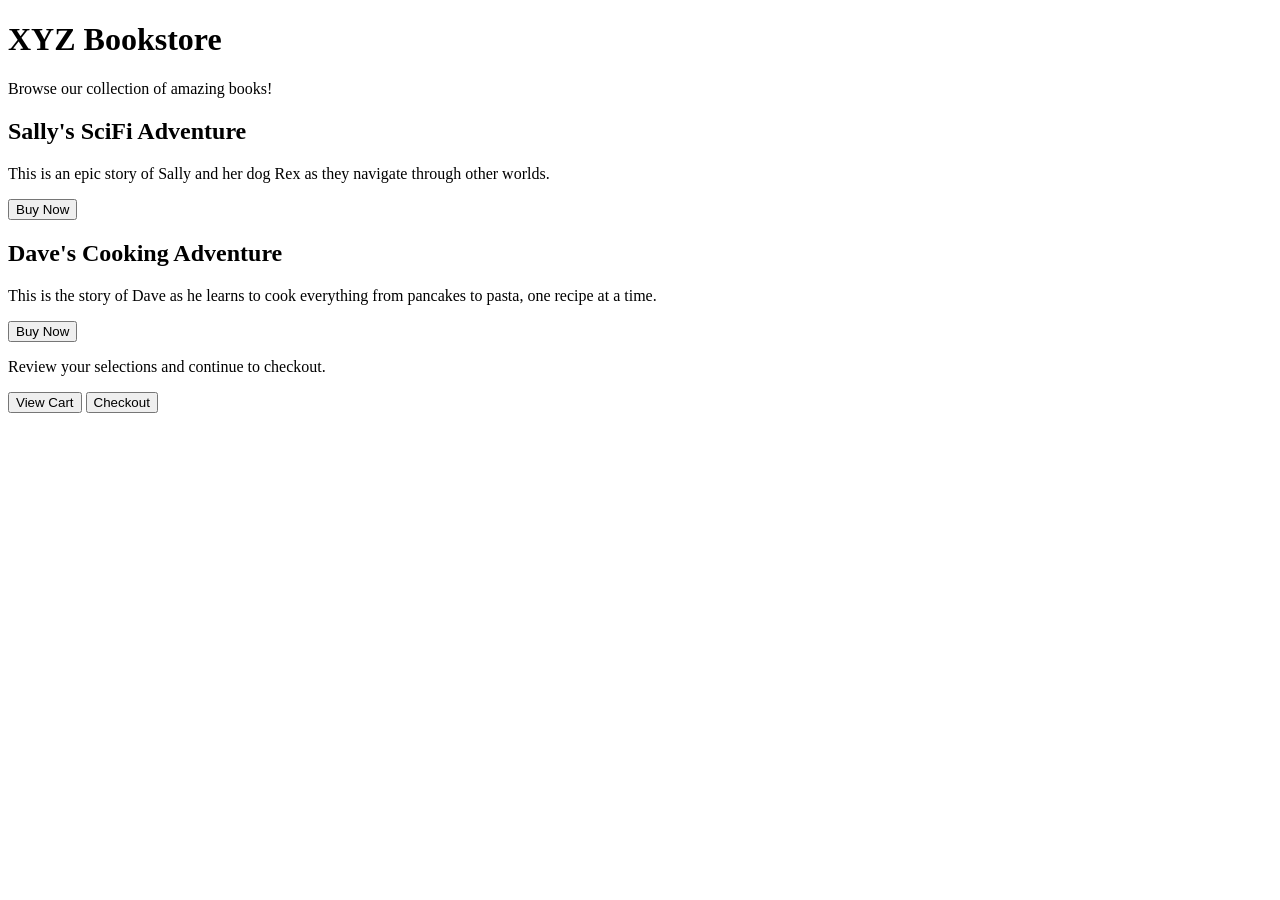
<file: 02-bookstore-page/index.html>
<!DOCTYPE html>
<html lang="en">
<head>
  <meta charset="UTF-8" />
  <title>XYZ Bookstore Page</title>
</head>

<body>
  <h1>XYZ Bookstore</h1>
  <p>Browse our collection of amazing books!</p>
  
  <div class="card-container">
    <div class="card" id="sally-adventure-book">
      <h2>Sally's SciFi Adventure</h2>
      <p>This is an epic story of Sally and her dog Rex as they navigate through other worlds.</p>
      <button class="btn">Buy Now</button>
    </div>
    
    <div class="card" id="dave-cooking-book">
      <h2>Dave's Cooking Adventure</h2>
      <p>This is the story of Dave as he learns to cook everything from pancakes to pasta, one recipe at a time.</p>
      <button class="btn">Buy Now</button>
    </div>
  </div>
  
  <p>Review your selections and continue to checkout.</p>
  
  <div class="btn-container">
    <button id="view-cart-btn" class="btn">View Cart</button>
    <button id="checkout-btn" class="btn">Checkout</button>
  </div>
</body>

</html>
</file>
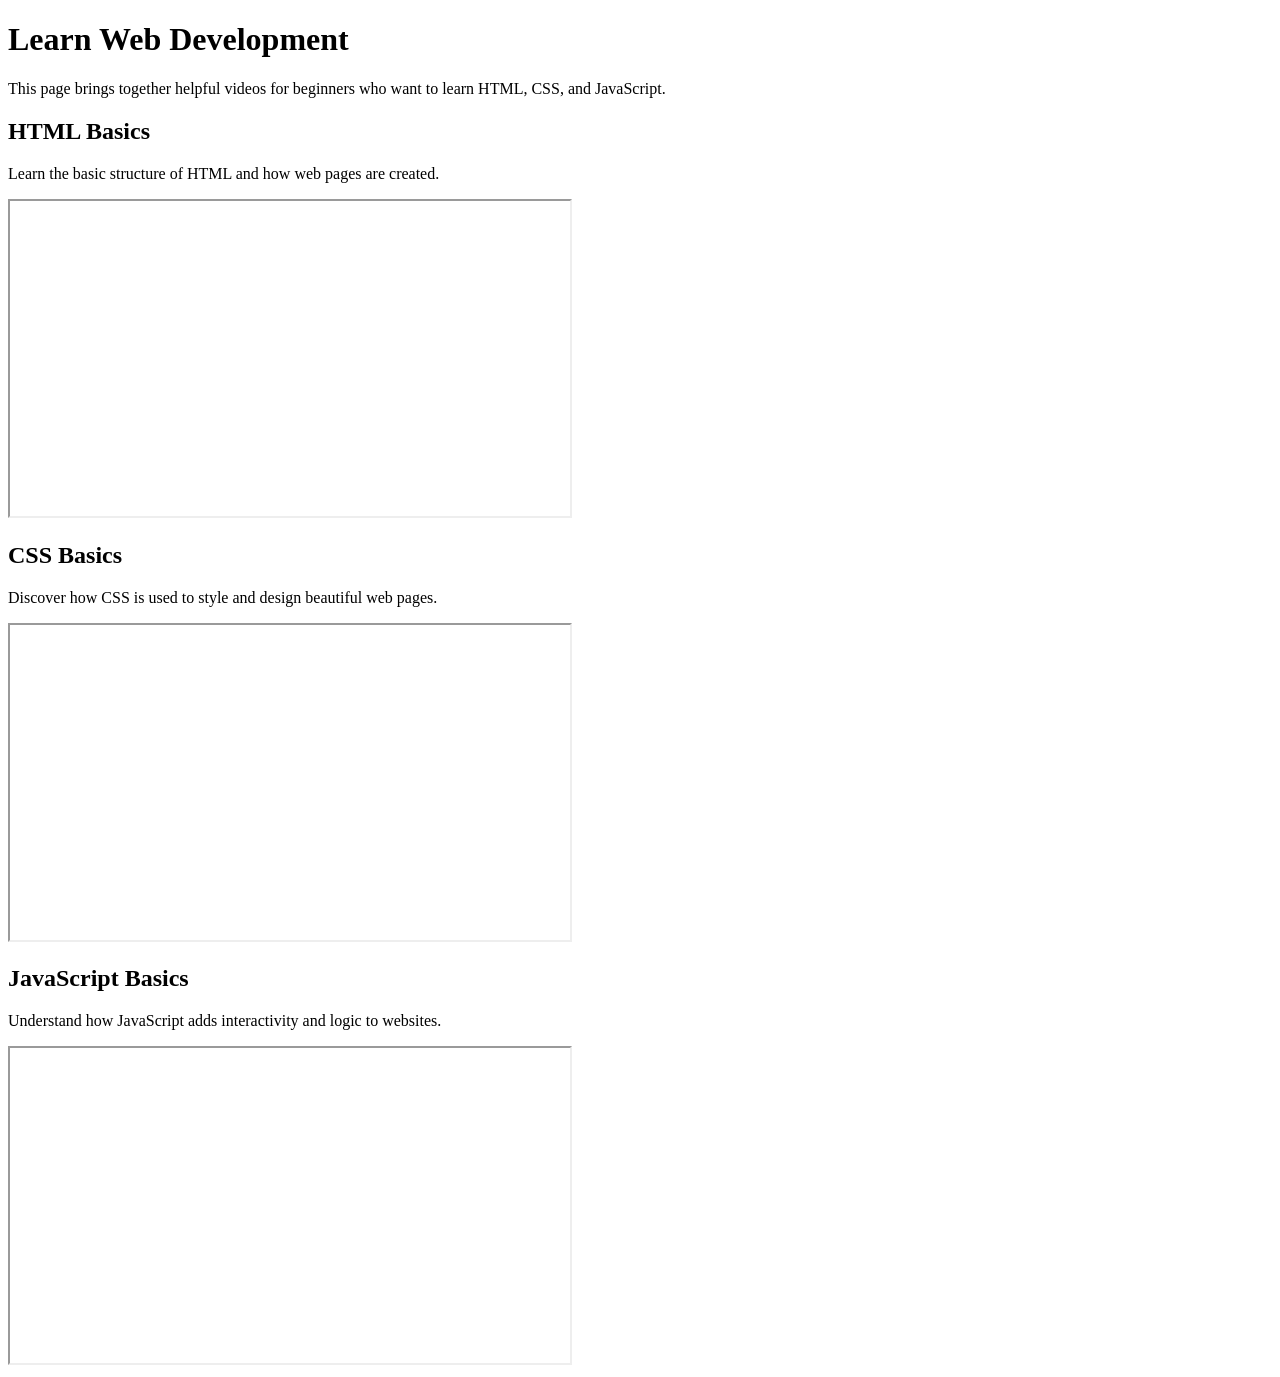
<file: 05-video-compilation/index.html>
<!DOCTYPE html>
<html lang="en">
  <head>
    <meta charset="UTF-8">
    <title>Video Compilation Page</title>
  </head>
  <body>
    <main>
      <h1>Learn Web Development</h1>

      <p>
        This page brings together helpful videos for beginners who want to learn HTML, CSS, and JavaScript.
      </p>

      <section>
        <h2>HTML Basics</h2>
        <p>Learn the basic structure of HTML and how web pages are created.</p>
        <iframe
          src="https://www.youtube.com/embed/kUMe1FH4CHE"
          title="HTML Basics Tutorial"
          height="315"
          width="560">
        </iframe>
      </section>

      <section>
        <h2>CSS Basics</h2>
        <p>Discover how CSS is used to style and design beautiful web pages.</p>
        <iframe
          src="https://www.youtube.com/embed/OXGznpKZ_sA"
          title="CSS Basics Tutorial"
          height="315"
          width="560">
        </iframe>
      </section>

      <section>
        <h2>JavaScript Basics</h2>
        <p>Understand how JavaScript adds interactivity and logic to websites.</p>
        <iframe
          src="https://www.youtube.com/embed/PkZNo7MFNFg"
          title="JavaScript Basics Tutorial"
          height="315"
          width="560">
        </iframe>
      </section>
    </main>
  </body>
</html>
</file>
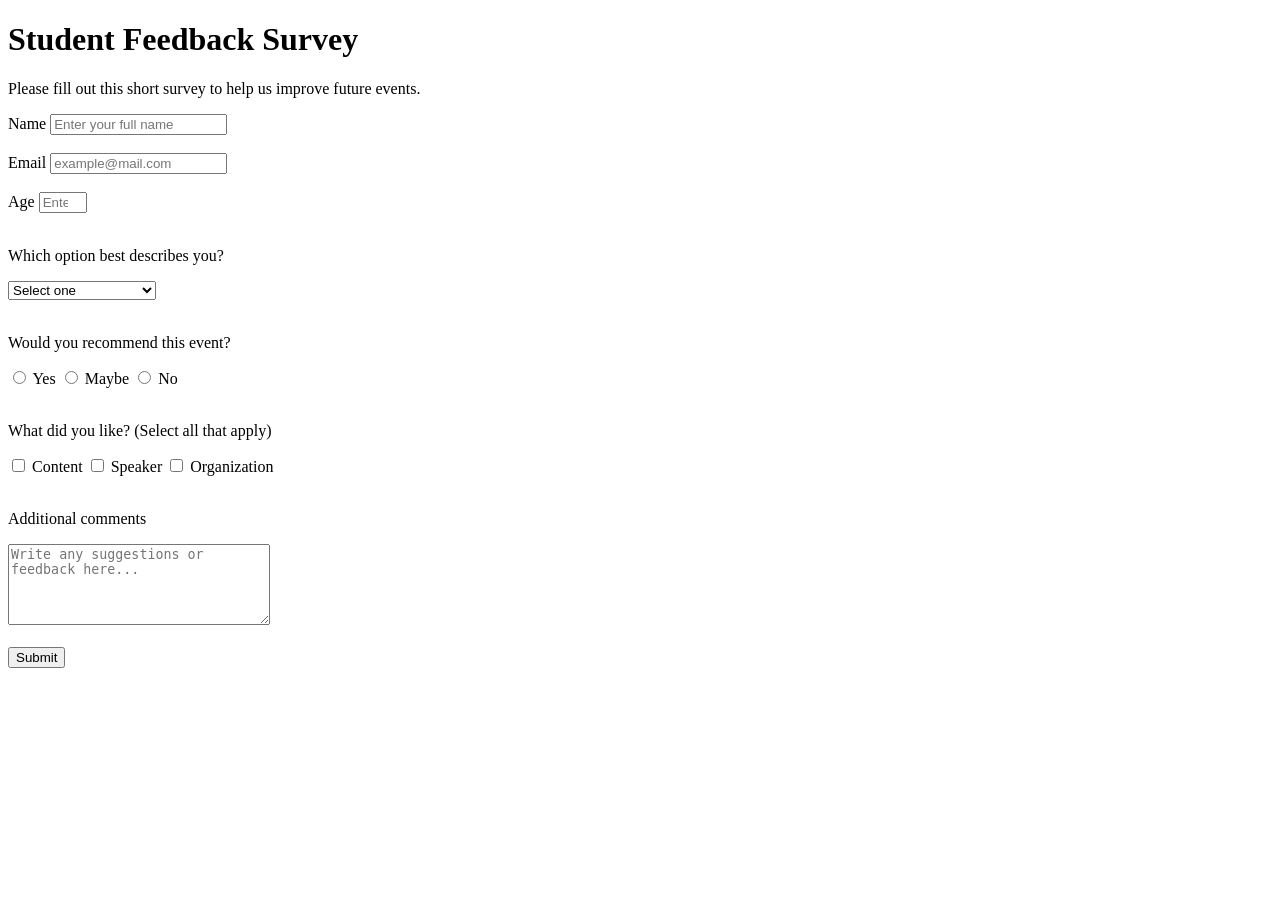
<file: 06-survey-form/index.html>
<!DOCTYPE html>
<html lang="en">
<head>
  <meta charset="UTF-8" />
  <title>Survey Form</title>
</head>

<body>

  <h1 id="title">Student Feedback Survey</h1>

  <p id="description">
    Please fill out this short survey to help us improve future events.
  </p>

  <form id="survey-form">

    <label id="name-label" for="name">Name</label>
    <input
      id="name"
      type="text"
      name="name"
      placeholder="Enter your full name"
      required
    />

    <br><br>

    <label id="email-label" for="email">Email</label>
    <input
      id="email"
      type="email"
      name="email"
      placeholder="example@mail.com"
      required
    />

    <br><br>

    <label id="number-label" for="number">Age</label>
    <input
      id="number"
      type="number"
      name="age"
      min="10"
      max="99"
      placeholder="Enter your age"
    />

    <br><br>

    <p>Which option best describes you?</p>

    <select id="dropdown" name="role">
      <option value="">Select one</option>
      <option value="student">Student</option>
      <option value="working">Working Professional</option>
    </select>

    <br><br>

    <p>Would you recommend this event?</p>

    <label>
      <input type="radio" name="recommend" value="yes" />
      Yes
    </label>

    <label>
      <input type="radio" name="recommend" value="maybe" />
      Maybe
    </label>

    <label>
      <input type="radio" name="recommend" value="no" />
      No
    </label>

    <br><br>

    <p>What did you like? (Select all that apply)</p>

    <label>
      <input type="checkbox" name="liked" value="content" />
      Content
    </label>

    <label>
      <input type="checkbox" name="liked" value="speaker" />
      Speaker
    </label>

    <label>
      <input type="checkbox" name="liked" value="organization" />
      Organization
    </label>

    <br><br>

    <p>Additional comments</p>

    <textarea
      name="comment"
      rows="5"
      cols="30"
      placeholder="Write any suggestions or feedback here..."
    ></textarea>

    <br><br>

    <button id="submit" type="submit">Submit</button>

  </form>

</body>
</html>
</file>
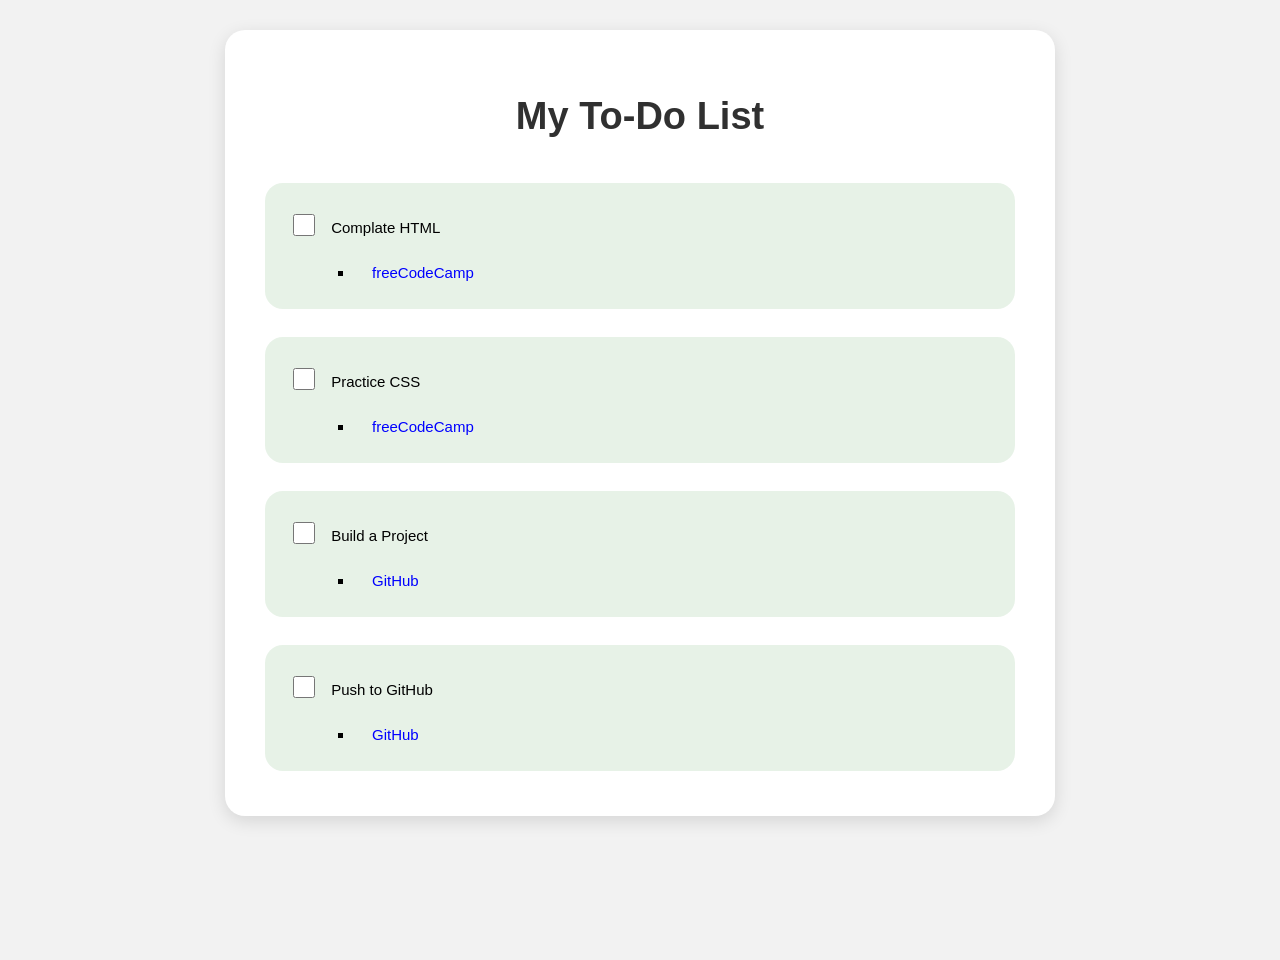
<file: 09-to-do-list/index.html>
<!DOCTYPE html>
<html lang="en">

<head>
    <meta charset="utf-8">
    <title>Styled To-Do List</title>

  <link rel="stylesheet" href="styles.css">
</head>

<body>
    <main class="todo-container">
    <h1>My To-Do List</h1>
<ul class="todo-list">
  <li>
    <input type="checkbox" id="task1">
    <label for="task1">Complate HTML</label>
    <ul class="sub-item">
        <li>
        <a class="sub-item-link" href="https://www.freecodecamp.org/" target="_blank">
          freeCodeCamp
        </a>
      </li>
  </ul>
  </li>
  <li>
    <input type="checkbox" id="task2">
     <label for="task2">Practice CSS</label>
     <ul class="sub-item">
        <li>
        <a class="sub-item-link" href="https://www.freecodecamp.org/" target="_blank">
          freeCodeCamp
        </a>
      </li>
  </ul>
  </li>
  <li>
    <input type="checkbox" id="task3">
     <label for="task3">Build a Project</label>
     <ul class="sub-item">
        <li>
        <a class="sub-item-link" href="https://github.com/" target="_blank">
          GitHub
        </a>
      </li>
  </ul>
  </li>
  <li>
    <input type="checkbox" id="task4">
    <label for="task4">Push to GitHub</label>
    <ul class="sub-item">
        <li>
        <a class="sub-item-link" href="https://github.com/" target="_blank">
          GitHub
        </a>
      </li>
  </ul>
  </li>
</ul>
</main>
</body>

</html>
</file>
<file: 09-to-do-list/styles.css>
body {
  margin: 0;
  min-height: 100vh;
  padding: 30px;
  background-color: #f2f2f2;
  font-family: Arial, sans-serif;
}

.todo-container {
  width: 80%;
  max-width: 750px;
  margin: 0 auto;
  padding: 45px 40px;
  background-color: white;
  border-radius: 20px;
  box-shadow: 0 5px 18px rgba(0, 0, 0, 0.12);
}

h1 {
  margin: 20px 0 45px;
  text-align: center;
  font-size: 38px;
  color: #303030;
}

.todo-list {
  padding: 0;
  margin: 0;
  list-style: none;
}

.todo-list > li {
  margin-bottom: 28px;
  padding: 28px 24px;
  background-color: #e7f2e7;
  border-radius: 18px;
  font-size: 15px;
}

.todo-list > li:last-child {
  margin-bottom: 0;
}

input[type="checkbox"] {
  width: 22px;
  height: 22px;
  margin-right: 12px;
}

label {
  vertical-align: 3px;
}

.sub-item {
  margin-top: 25px;
  padding-left: 65px;
  list-style-type: square;
}

.sub-item li {
  padding-left: 18px;
}

.sub-item-link {
  font-size: 15px;
  text-decoration: none;
}

.sub-item-link:link {
  color: blue;
}

.sub-item-link:visited {
  color: purple;
}

.sub-item-link:hover {
  color: red;
}

.sub-item-link:focus {
  outline: 3px solid orange;
  outline-offset: 4px;
}

.sub-item-link:active {
  color: pink;
}
</file>
